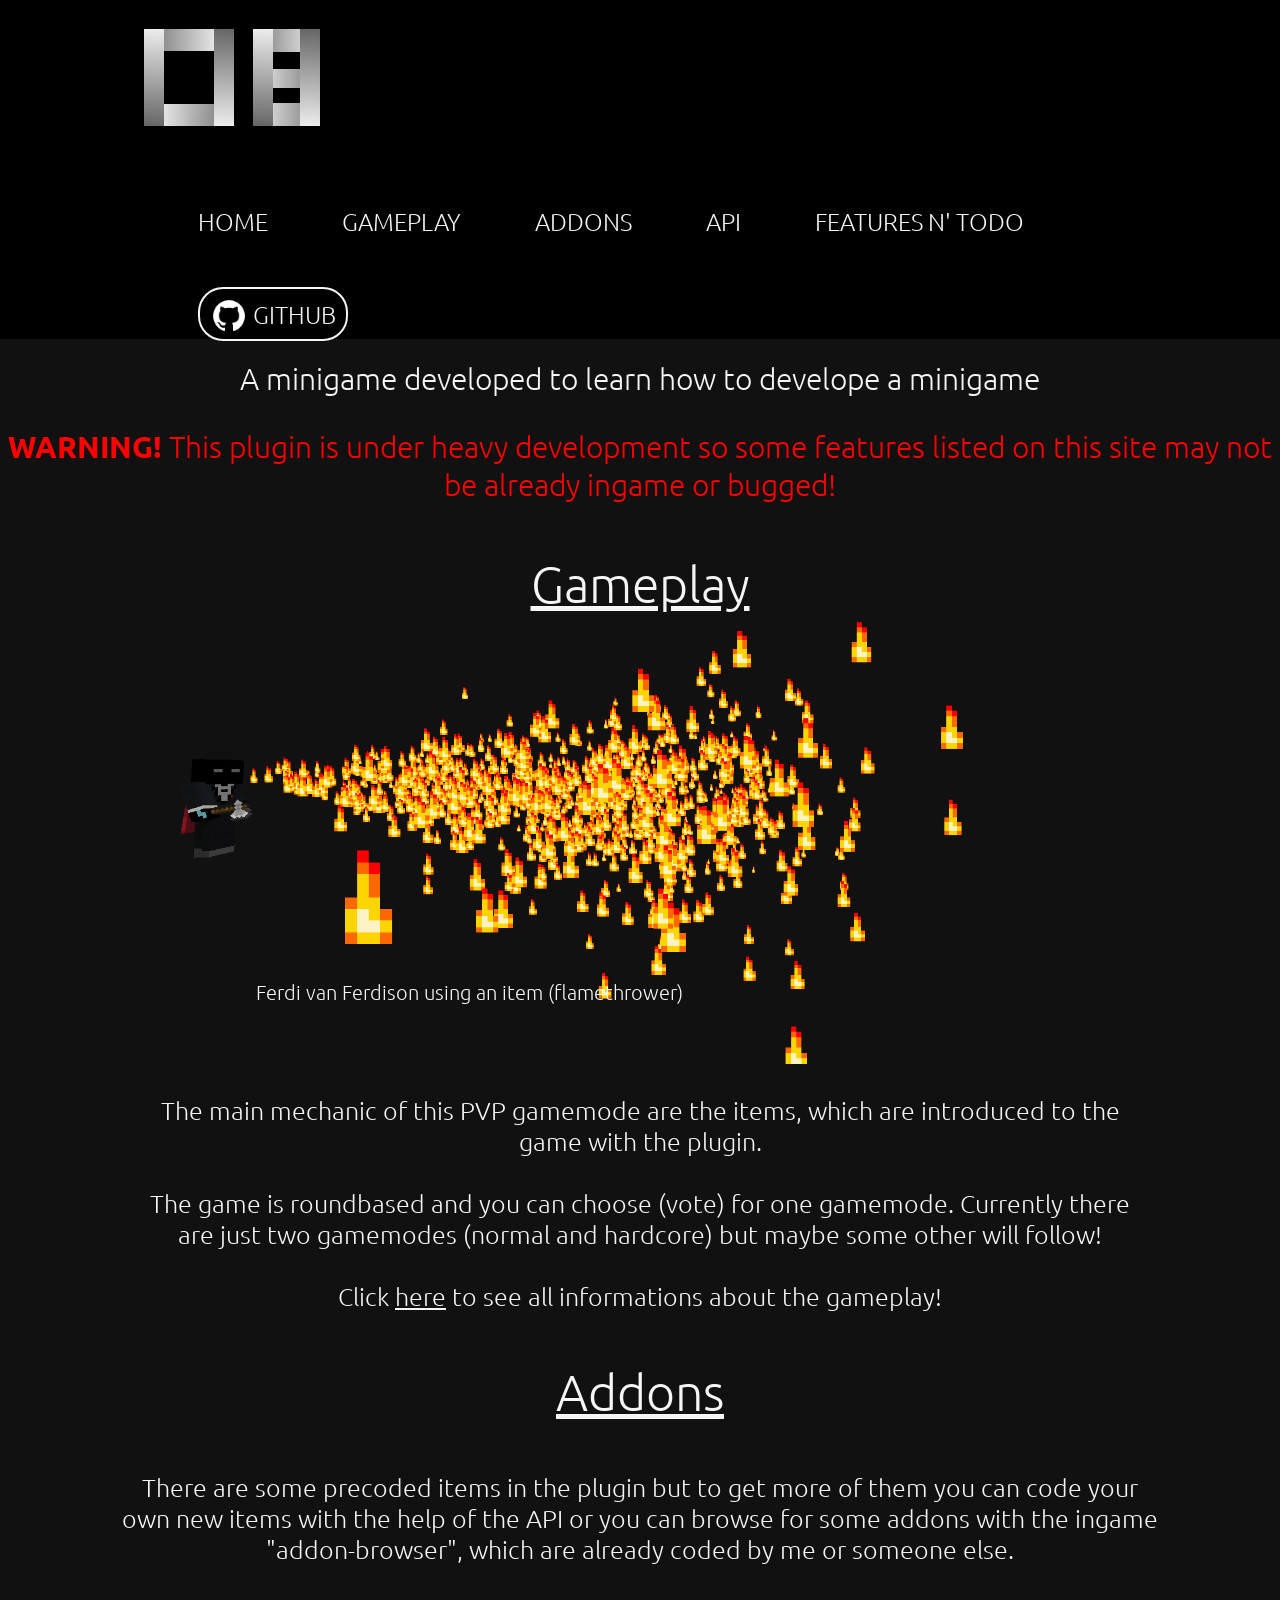
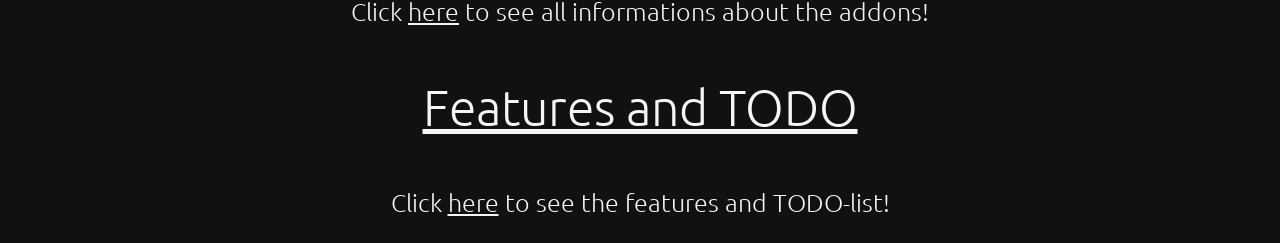
<file: index.html>
<!DOCTYPE html>
<html>

<head>
    <title>OverBlock</title>
    <link rel="stylesheet" href="style.css">
    <meta charset="utf-8">
</head>



<body>
    <header>
        <div class="container">

            <a href="index.html"><img src="images/MP2.png" alt="logo" class="logo"></a>

            <nav>
                <ul>
                    <li><a href="index.html">Home</a></li>
                    <li><a href="gameplay.html">Gameplay</a></li>
                    <li><a href="addons.html">Addons</a></li>
                    <li><a href="addons.html#apisection">API</a></li>
                    <li><a href="features.html">Features n' TODO</a></li>
                    <li>
                        <a href="https://github.com/ferdithedev/OverBlock" target="_blank" class="github">
                            <img src="images/github.png"
                                style='vertical-align: middle; height: 38px; width: auto; margin-bottom: 4px;'>
                            GitHub</a>
                    </li>
                </ul>
            </nav>
        </div>

    </header>

    <div class="title">
        <p>OverBlock</p>
    </div>

    <div class="content">
        <p class="description">A minigame developed to learn how to develope a minigame</p>
        <p class="description" style="color: red;">
            <b>WARNING!</b> This plugin is under heavy development so some features listed on
            this site may not be already ingame or bugged!
        </p>
        <a href="gameplay.html" class="sublink">
            <p class="subtitle">Gameplay</p>
        </a>
        <img src="images/flamethrower.png" class="showing">
        <p class="imgdescr">Ferdi van Ferdison using an item (flamethrower)</p>
        <p>The main mechanic of this PVP gamemode are the items, which are introduced to the<br>
            game with the plugin.<br><br>
            The game is roundbased and you can choose (vote) for one gamemode. Currently there<br>
            are just two gamemodes (normal and hardcore) but maybe some other will follow!<br><br>
            Click <a href="gameplay.html" class="sublink">here</a> to see all informations about the gameplay!
        </p>

        <a href="addons.html" class="sublink">
            <p class="subtitle">Addons</p>
        </a>
        <p>There are some precoded items in the plugin but to get more of them you can code your<br>
            own new items with the help of the API or you can browse for some addons with the ingame<br>
            "addon-browser", which are already coded by me or someone else.<br><br>
            Click <a href="addons.html" class="sublink">here</a> to see all informations about the addons!
        </p>

        <a href="features.html" class="sublink">
            <p class="subtitle">Features and TODO</p>
        </a>
        <p>Click <a href="features.html" class="sublink">here</a> to see the features and TODO-list!</p>
    </div>
</body>

</html>
</file>
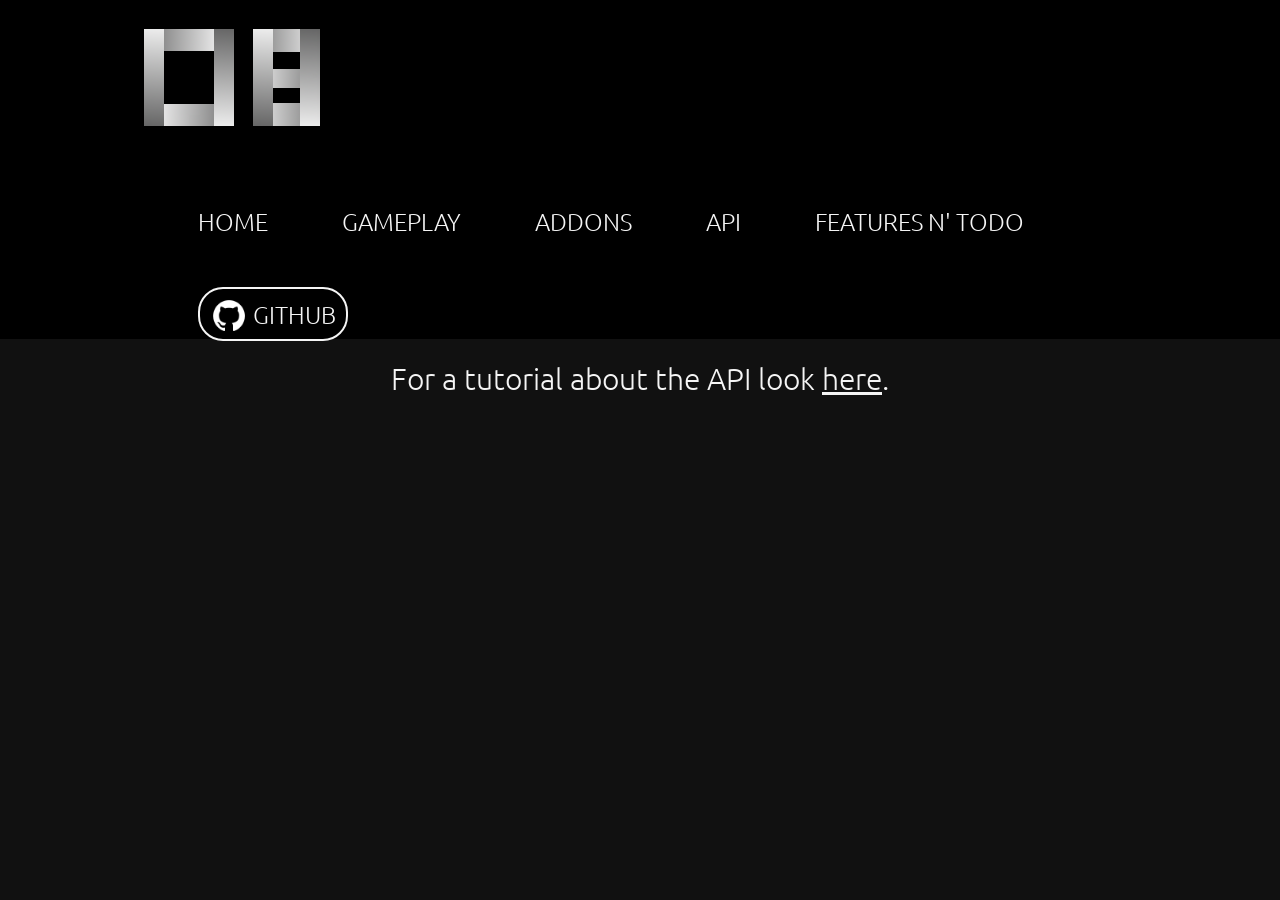
<file: addons.html>
<!DOCTYPE html>
<html>

<head>
    <title>OverBlock - Addons</title>
    <link rel="stylesheet" href="style.css">
    <meta charset="utf-8">
</head>

<header>

    <div class="container">

        <a href="index.html"><img src="images/MP2.png" alt="logo" class="logo"></a>

        <nav>
            <ul>
                <li><a href="index.html">Home</a></li>
                <li><a href="gameplay.html">Gameplay</a></li>
                <li><a href="addons.html">Addons</a></li>
                <li><a href="addons.html#apisection">API</a></li>
                <li><a href="features.html">Features n' TODO</a></li>
                <li>
                    <a href="https://github.com/ferdithedev/OverBlock" target="_blank" class="github">
                        <img src="images/github.png"
                            style='vertical-align: middle; height: 38px; width: auto; margin-bottom: 4px;'>
                        GitHub</a>
                </li>
            </ul>
        </nav>
    </div>

</header>

<body>

    <div class="title">
        <p>
            Addons
        </p>
    </div>

    <div class="content">
        <p class="description">For a tutorial about the API look <a
                href="https://github.com/ferdithedev/OverBlock/blob/master/README.md#adding-items"
                class="githublink">here</a>.</p>
    </div>

</body>

</html>
</file>
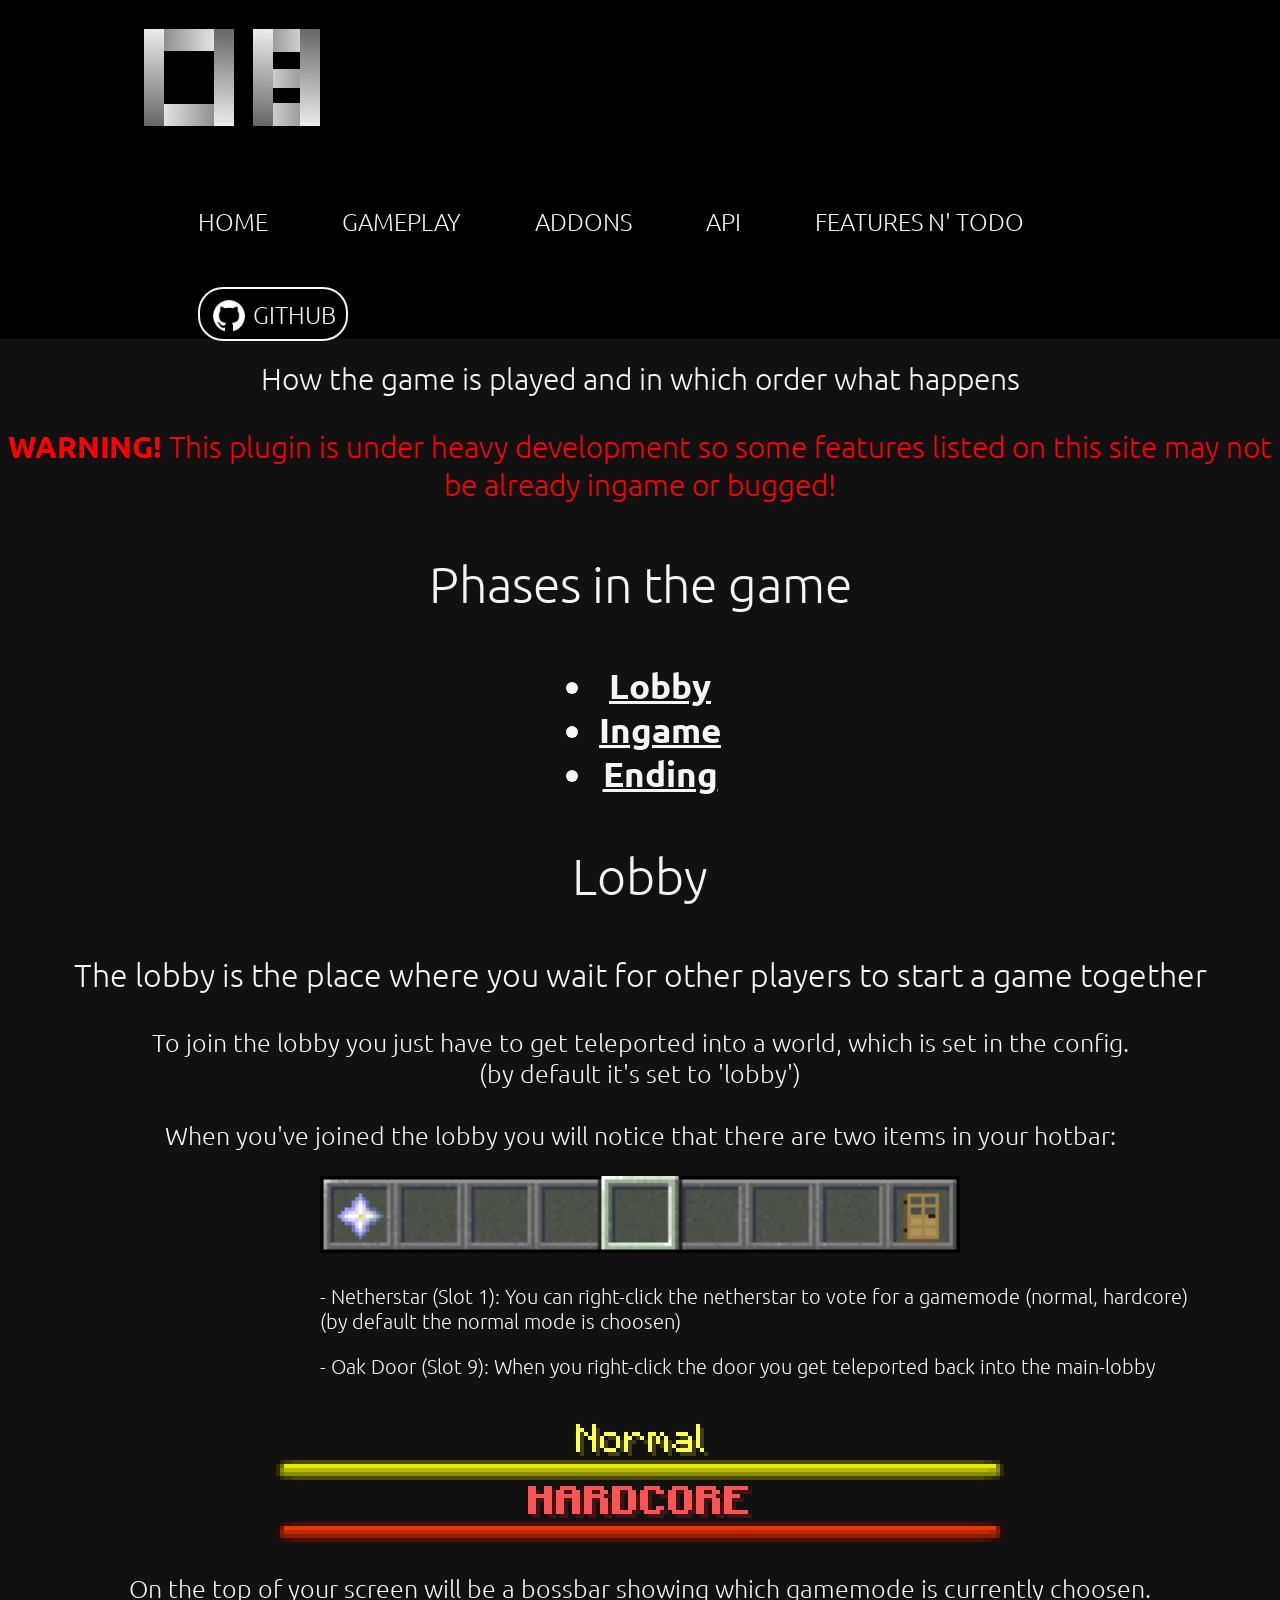
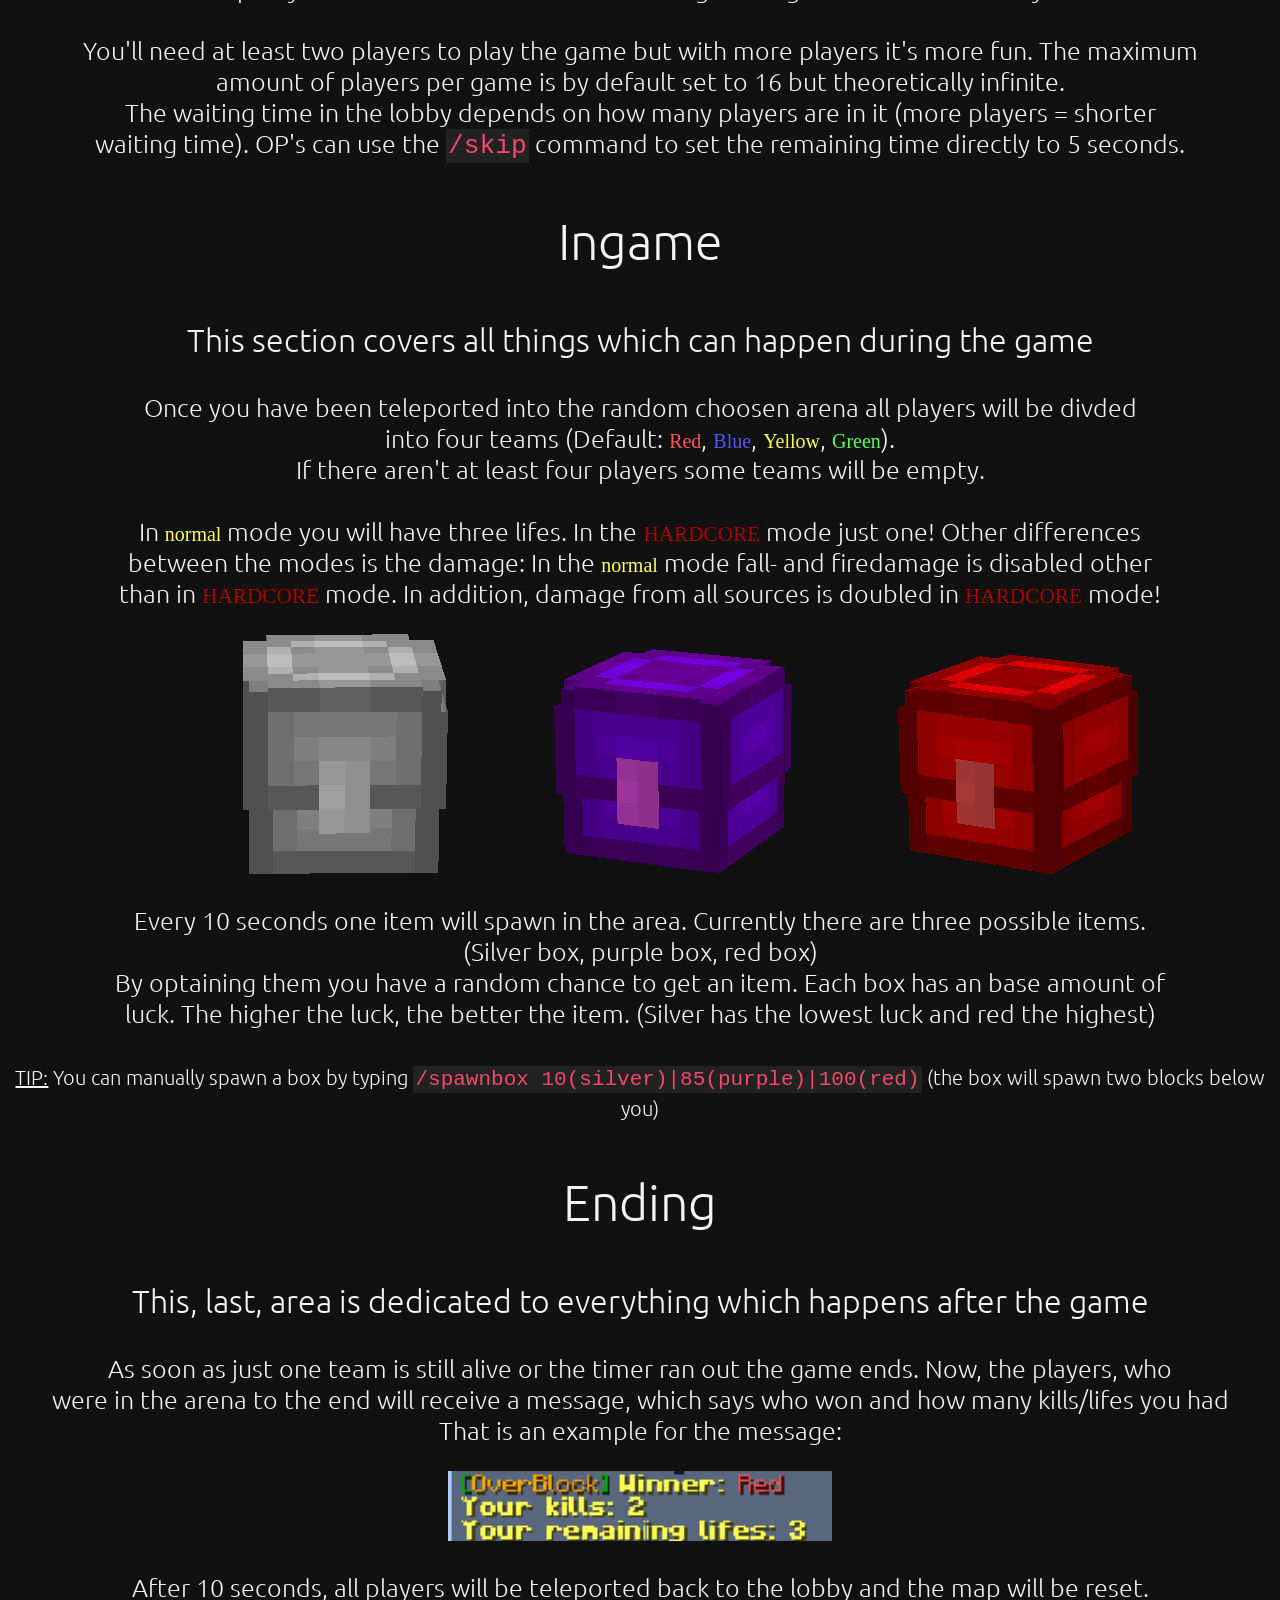
<file: gameplay.html>
<!DOCTYPE html>
<html>

<head>
    <title>OverBlock - Gameplay</title>
    <link rel="stylesheet" href="style.css">
    <link rel="stylesheet" href="gameplay.css">
    <link rel="stylesheet" href="minecraft.css">
    <meta charset="utf-8">
</head>

<header>

    <div class="container">

        <a href="index.html"><img src="images/MP2.png" alt="logo" class="logo"></a>

        <nav>
            <ul>
                <li><a href="index.html">Home</a></li>
                <li><a href="gameplay.html">Gameplay</a></li>
                <li><a href="addons.html">Addons</a></li>
                <li><a href="addons.html#apisection">API</a></li>
                <li><a href="features.html">Features n' TODO</a></li>
                <li>
                    <a href="https://github.com/ferdithedev/OverBlock" target="_blank" class="github">
                        <img src="images/github.png"
                            style='vertical-align: middle; height: 38px; width: auto; margin-bottom: 4px;'>
                        GitHub</a>
                </li>
            </ul>
        </nav>
    </div>

</header>

<body>
    <div class="title">
        <p>Gameplay</p>
    </div>

    <div class="content">
        <p class="description">How the game is played and in which order what happens</p>
        <p class="description" style="color: red;">
            <b>WARNING!</b> This plugin is under heavy development so some features listed on
            this site may not be already ingame or bugged!
        </p>

        <p class="subtitle">Phases in the game</p>
        <ul class="listul">
            <a href="#lobbysection" class="sublink">
                <li class="listtitle">Lobby</li>
            </a>
            <a href="#ingamesection" class="sublink">
                <li class="listtitle">Ingame</li>
            </a>
            <a href="#endingsection" class="sublink">
                <li class="listtitle">Ending</li>
            </a>
        </ul>

        <p class="subtitle" id="lobbysection">Lobby</p>
        <p class="subtitledescription">The lobby is the place where you wait for other players to start a game together
        </p>
        <p>To join the lobby you just have to get teleported into a world, which is set in the config.<br>
            (by default it's set to 'lobby')<br><br>
            When you've joined the lobby you will notice that there are two items in your hotbar:<br>
        <p>

            <img src="images/lobbyhotbar.png" class="hotbarimg">

        <p class="hotbarimgdescription">
            - Netherstar (Slot 1): You can right-click the netherstar to vote for a gamemode (normal, hardcore)<br>
            (by default the normal mode is choosen)<br>
        </p>
        <p class="hotbarimgdescription">
            - Oak Door (Slot 9): When you right-click the door you get teleported back into the main-lobby<br><br>
        </p>

        <img src="images/bossbar.png" class="bossbarimg">
        <img src="images/bossbar2.png" class="bossbarimg">

        <p>On the top of your screen will be a bossbar showing which gamemode is currently choosen.<br><br>

            You'll need at least two players to play the game but with more players it's more fun. The maximum<br>
            amount of players per game is by default set to 16 but theoretically infinite.<br>
            The waiting time in the lobby depends on how many players are in it (more players = shorter <br>
            waiting time). OP's can use the <code>/skip</code> command to set the remaining time directly to 5 seconds.
        </p>
        <p class="subtitle" id="ingamesection">Ingame</p>

        <p class="subtitledescription">This section covers all things which can happen during the game</p>

        <p>
            Once you have been teleported into the random choosen arena all players will be divded<br>
            into four teams (Default: <span class="red">Red</span>, <span class="blue">Blue</span>, <span
                class="yellow">Yellow</span>,
            <span class="green">Green</span>).<br>
            If there aren't at least four players some teams will be empty.<br><br>
            In <span class="yellow">normal</span> mode you will have three lifes. In the <span
                class="darkred">HARDCORE</span> mode just one! Other
            differences<br>
            between the modes is the damage: In the <span class="yellow">normal</span> mode fall- and firedamage is
            disabled other<br>
            than in <span class="darkred">HARDCORE</span> mode. In addition, damage from all sources is doubled in <span
                class="darkred">HARDCORE</span> mode!
        </p>

        <img src="images/silverbox.png" style="margin-left: 100px;">
        <img src="images/purplebox.png" style="margin-left: 100px;">
        <img src="images/redbox.png" style="margin-left: 100px;">

        <p>
            Every 10 seconds one item will spawn in the area. Currently there are three possible items.<br>
            (Silver box, purple box, red box)<br>
            By optaining them you have a random chance to get an item. Each box has an base amount of<br>
            luck. The higher the luck, the better the item. (Silver has the lowest luck and red the highest)<br><br>

            <span style="font-size: 20px;"><span style="text-decoration: underline;">TIP:</span> You can manually spawn
                a box by typing
                <code>/spawnbox 10(silver)|85(purple)|100(red)</code> (the box will spawn two blocks below you)</span>
        </p>

        <p class="subtitle" id="endingsection">Ending</p>

        <p class="subtitledescription">This, last, area is dedicated to everything which happens after the game</p>

        <p>
            As soon as just one team is still alive or the timer ran out the game ends. Now, the players, who<br>
            were in the arena to the end will receive a message, which says who won and how many kills/lifes you had<br>
            That is an example for the message:
        </p>

        <img src="images/endmessage.png" class="endmessage">

        <p>
            After 10 seconds, all players will be teleported back to the lobby and the map will be reset.
        </p>
    </div>

    <div class="info">
        Copied to clipboard!
    </div>
</body>

<script src="script.js"></script>

</html>
</file>
<file: style.css>
@import url('https://fonts.googleapis.com/css2?family=Ubuntu:wght@500&display=swap');

body {
    margin: 0;
    background: rgb(17, 17, 17);
    font-family: "Ubuntu", sans-serif;
    font-weight: 300;
}

code {
    font-family: Consolas,"courier new";
    color: rgb(243, 73, 107);
    background-color: rgb(34, 34, 34);
    padding: 2px;
    font-size: 105%;
    cursor: pointer;
}

.container {
    width: 80%;
    margin: 0 auto;
}

header {
    display: flex;
    background: black;
    position: fixed;
    width: 100%;
    top: 0;
    align-items: center;
}

header::after {
    content: '';
    display: table;
    clear: both;
}

.logo {
    float: left;
    padding: 1vh;
}

nav {
    float: right;
}

nav ul {
    margin: 0;
    padding: 0;
    list-style: none;
}

nav li {
    display: inline-block;
    margin-left: 70px;
    padding-top: 60px;
    font-size: 24px;
}

nav a {
    color: whitesmoke;
    text-decoration: none;
    text-transform: uppercase;
    transition: all 0.2s ease-in-out;
}

nav a:not(.github):hover {
    color: whitesmoke;
    text-shadow:    0 0 10px whitesmoke,
                    0 0 20px whitesmoke,
                    0 0 40px whitesmoke,
                    0 0 80px whitesmoke;
}

.github {
    border-radius: 25px;
    background: none;
    border: 2px solid;
    padding: 10px;
    text-decoration: none;
}

.githublink {
    color: whitesmoke;
}

.github:hover {
    border-color: rgb(255, 0, 221);
    box-shadow: 0 0 2em 0 rgb(255, 0, 221);
}

.title {
    color: whitesmoke;
    text-align: center;
    font-size: 100px;
    padding-top: 10vh;
}

.content {
    color: whitesmoke;
    text-align: center;
    font-size: 25px;
    margin-top: -50px;
    text-decoration: none;
}

.description {
    font-size: 30px;
}

.subtitle {
    color: whitesmoke;
    font-size: 50px;
}

.subtitledescription {
    font-size: 32px;
}

.showing {
    width: auto;
    height: 50vh;
    margin-top: -50px;
}

.imgdescr {
    font-size: 20px;
    text-align: left;
    margin-left: 20vw;
    margin-top: -10vh;
    margin-bottom: 10vh;
}

.listtitle{
    font-size: 35px;
    font-weight: bold;
    color: whitesmoke;
}

.sublink {
    text-decoration: underline whitesmoke;
    color: whitesmoke;
}

.info {
    position: fixed;
    bottom: 10px;
    right: 10px;
    width: 300px;
    padding: 10px;
    text-align: center;
    background-color: whitesmoke;
    border: 3px solid rgb(120, 161, 255);
    border-radius: 0.2em;
    font-size: 20px;
    transition: all 0.3s ease-in-out;
    opacity: 0;
}

.listul {
    width: 10%;
    margin: auto;    
}
</file>
<file: gameplay.css>
.hotbarimg {
    width: 50%;
    height: auto;
}
.hotbarimgdescription {
    text-align: left;
    font-size: 20px;
    margin-left: 25%;
}
.endmessage {
    width: 30%;
    height: auto;
}
</file>
<file: minecraft.css>
@import url('https://fontlibrary.org//face/minecraftia');

.red {
    color: #FF5555;
    font-family: "MinecraftiaRegular";
    font-size: 80%;
}
.blue {
    color: #5555FF;
    font-family: "MinecraftiaRegular";
    font-size: 80%;
}
.yellow {
    color: #FFFF55;
    font-family: "MinecraftiaRegular";
    font-size: 80%;
}
.green {
    color: #55FF55;
    font-family: "MinecraftiaRegular";
    font-size: 80%;
}
.darkred {
    color: #AA0000;
    font-family: "MinecraftiaRegular";
    font-size: 85%;
}
</file>
